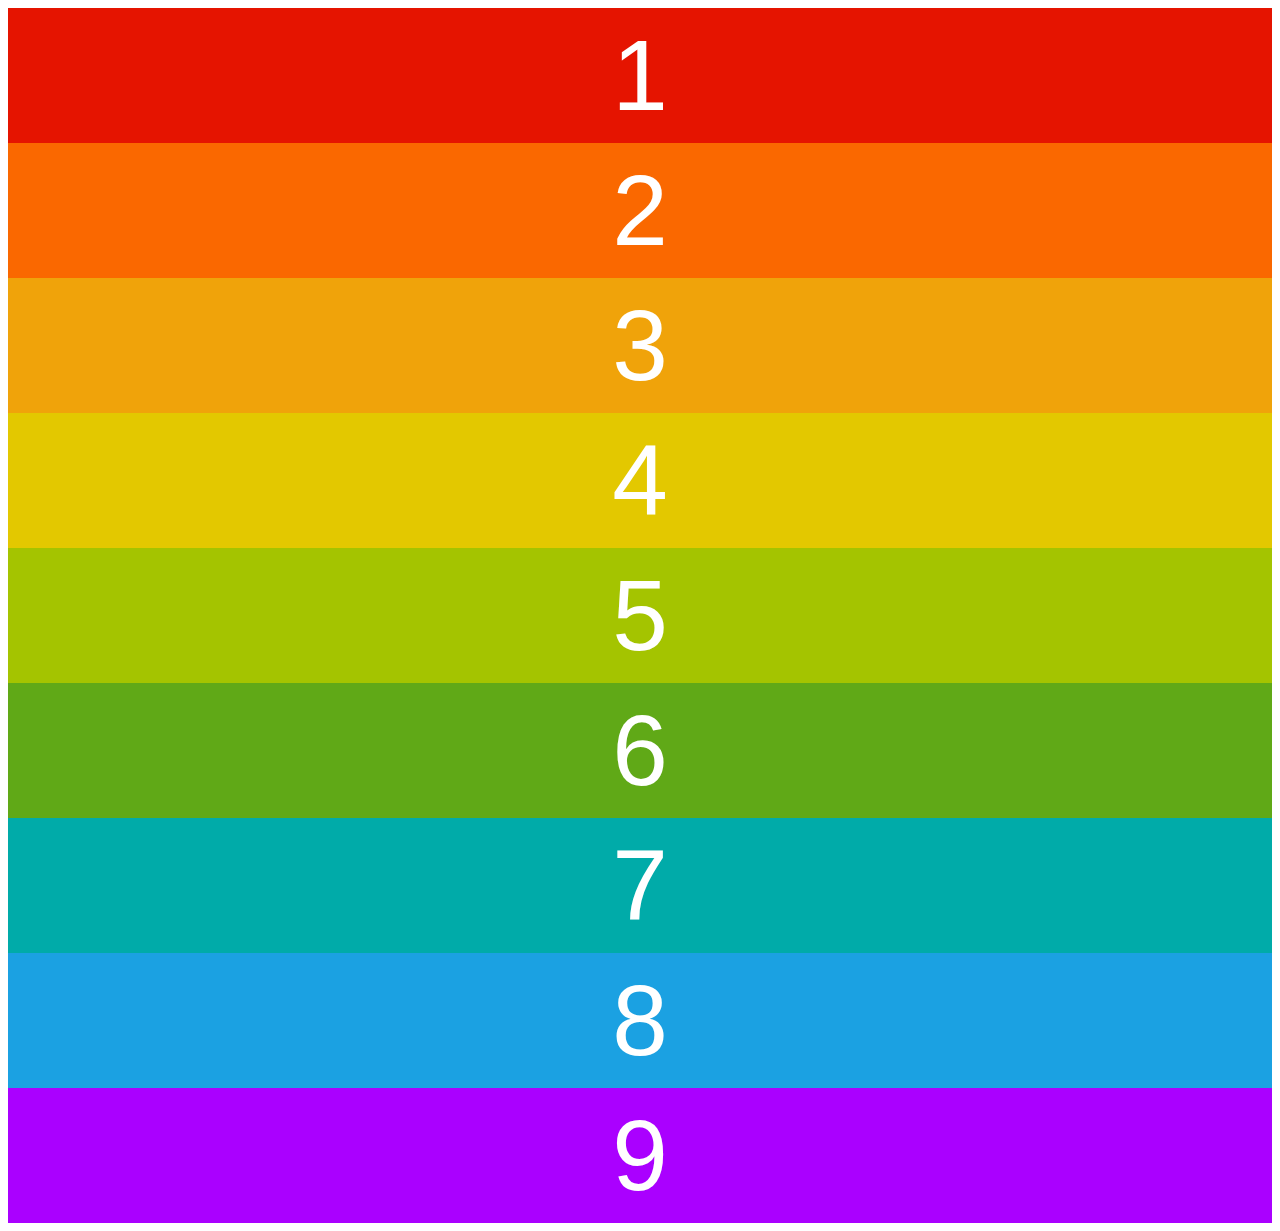
<file: index.html>
<!DOCTYPE html>
<html lang="en">
<head>
    <meta charset="UTF-8">
    <meta name="viewport" content="width=device-width, initial-scale=1.0">
    <meta http-equiv="X-UA-Compatible" content="ie=edge">
    <title>Document</title>
    <link rel="stylesheet" type="text/css" href="index.css">
</head>
<body>
    <div class="container">
        <div class="box box-1">1</div>
        <div class="box box-2">2</div>
        <div class="box box-3">3</div>
        <div class="box box-4">4</div>
        <div class="box box-5">5</div>
        <div class="box box-6">6</div>
        <div class="box box-7">7</div>
        <div class="box box-8">8</div>
        <div class="box box-9">9</div>
      </div>
</body>
</html>
</file>
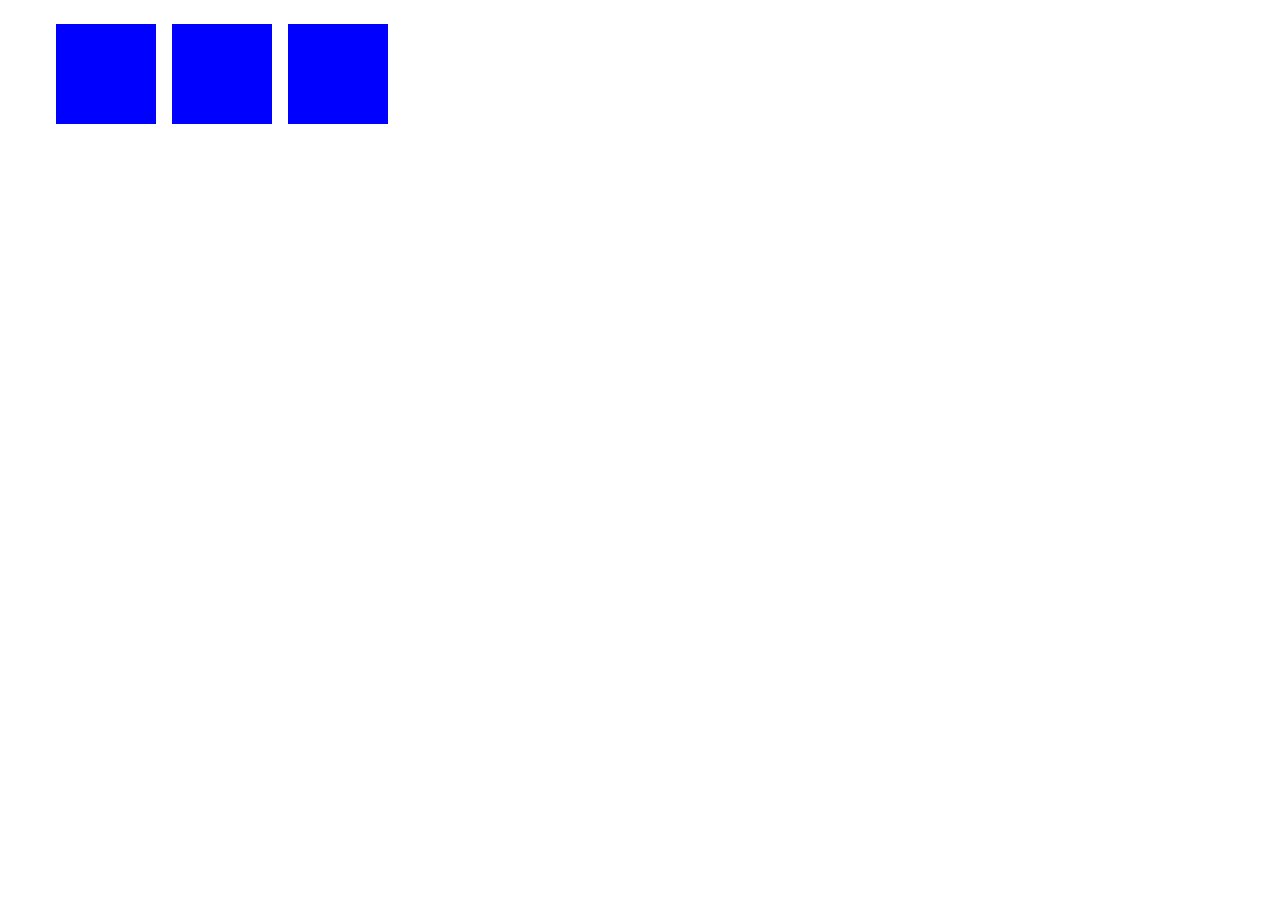
<file: flexbox_properties/index.html>
<!DOCTYPE html>
<html lang="en">
<head>
    <meta charset="UTF-8">
    <meta name="viewport" content="width=device-width, initial-scale=1.0">
    <title>Document</title>
    <link rel="stylesheet" href="./index.css">
</head>
<body>
    <ul>
        <li></li>
        <li></li>
        <li></li>
    </ul>
</body>
</html>
</file>
<file: index.css>
.box-1 {background: #e51400;}
.box-2 {background: #fa6800;}
.box-3 {background: #f0a30a;}
.box-4 {background: #e3c800;}
.box-5 {background: #a4c400;}
.box-6 {background: #60a917;}
.box-7 {background: #00aba9;}
.box-8 {background: #1ba1e2;} 
.box-9 {background: #aa00ff;}

.box {
    font-size: 100px;
    color: white;
    padding: 10px;
    text-align:center;
    font-family: helvetica;
    box-sizing: border-box;
  }
.container{
    
}
</file>
<file: flexbox_properties/index.css>
ul { 
    display:flex;
    list-style: none;
}

li {
    width: 100px;
    height: 100px;
    background: blue;

    margin:0.5rem;
}
</file>
